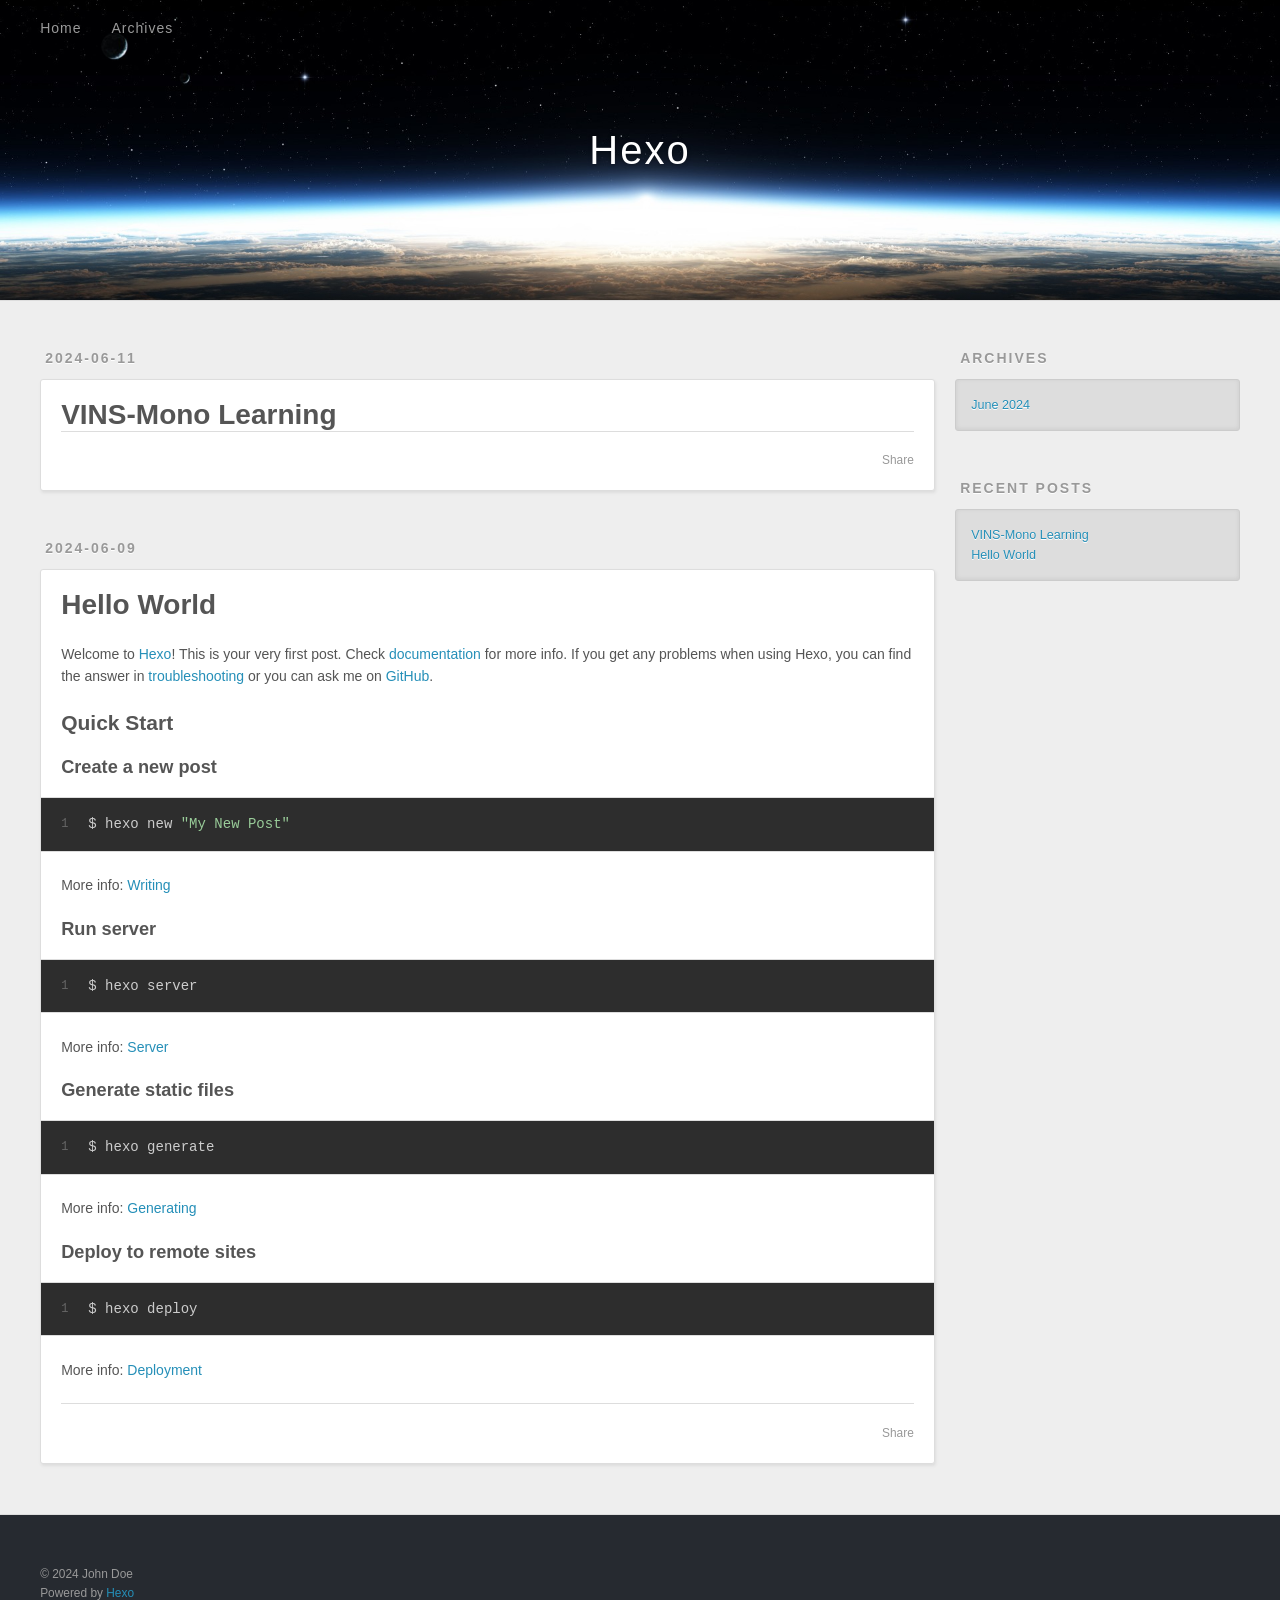
<file: index.html>
<!DOCTYPE html>
<html>
<head>
  <meta charset="utf-8">
  
  
  <title>Hexo</title>
  <meta name="viewport" content="width=device-width, initial-scale=1, shrink-to-fit=no">
  <meta property="og:type" content="website">
<meta property="og:title" content="Hexo">
<meta property="og:url" content="http://example.com/index.html">
<meta property="og:site_name" content="Hexo">
<meta property="og:locale" content="en_US">
<meta property="article:author" content="John Doe">
<meta name="twitter:card" content="summary">
  
    <link rel="alternate" href="/atom.xml" title="Hexo" type="application/atom+xml">
  
  
    <link rel="shortcut icon" href="/favicon.png">
  
  
  
<link rel="stylesheet" href="/css/style.css">

  
    
<link rel="stylesheet" href="/fancybox/jquery.fancybox.min.css">

  
  
<meta name="generator" content="Hexo 7.2.0"></head>

<body>
  <div id="container">
    <div id="wrap">
      <header id="header">
  <div id="banner"></div>
  <div id="header-outer" class="outer">
    <div id="header-title" class="inner">
      <h1 id="logo-wrap">
        <a href="/" id="logo">Hexo</a>
      </h1>
      
    </div>
    <div id="header-inner" class="inner">
      <nav id="main-nav">
        <a id="main-nav-toggle" class="nav-icon"><span class="fa fa-bars"></span></a>
        
          <a class="main-nav-link" href="/">Home</a>
        
          <a class="main-nav-link" href="/archives">Archives</a>
        
      </nav>
      <nav id="sub-nav">
        
        
          <a class="nav-icon" href="/atom.xml" title="RSS Feed"><span class="fa fa-rss"></span></a>
        
        <a class="nav-icon nav-search-btn" title="Search"><span class="fa fa-search"></span></a>
      </nav>
      <div id="search-form-wrap">
        <form action="//google.com/search" method="get" accept-charset="UTF-8" class="search-form"><input type="search" name="q" class="search-form-input" placeholder="Search"><button type="submit" class="search-form-submit">&#xF002;</button><input type="hidden" name="sitesearch" value="http://example.com"></form>
      </div>
    </div>
  </div>
</header>

      <div class="outer">
        <section id="main">
  
    <article id="post-VINS-Mono-Learning" class="h-entry article article-type-post" itemprop="blogPost" itemscope itemtype="https://schema.org/BlogPosting">
  <div class="article-meta">
    <a href="/2024/06/11/VINS-Mono-Learning/" class="article-date">
  <time class="dt-published" datetime="2024-06-11T06:11:08.000Z" itemprop="datePublished">2024-06-11</time>
</a>
    
  </div>
  <div class="article-inner">
    
    
      <header class="article-header">
        
  
    <h1 itemprop="name">
      <a class="p-name article-title" href="/2024/06/11/VINS-Mono-Learning/">VINS-Mono Learning</a>
    </h1>
  

      </header>
    
    <div class="e-content article-entry" itemprop="articleBody">
      
        
      
    </div>
    <footer class="article-footer">
      <a data-url="http://example.com/2024/06/11/VINS-Mono-Learning/" data-id="clxa09irb0000cgvf83rk3bds" data-title="VINS-Mono Learning" class="article-share-link"><span class="fa fa-share">Share</span></a>
      
      
      
    </footer>
  </div>
  
</article>



  
    <article id="post-hello-world" class="h-entry article article-type-post" itemprop="blogPost" itemscope itemtype="https://schema.org/BlogPosting">
  <div class="article-meta">
    <a href="/2024/06/09/hello-world/" class="article-date">
  <time class="dt-published" datetime="2024-06-09T09:29:13.874Z" itemprop="datePublished">2024-06-09</time>
</a>
    
  </div>
  <div class="article-inner">
    
    
      <header class="article-header">
        
  
    <h1 itemprop="name">
      <a class="p-name article-title" href="/2024/06/09/hello-world/">Hello World</a>
    </h1>
  

      </header>
    
    <div class="e-content article-entry" itemprop="articleBody">
      
        <p>Welcome to <a target="_blank" rel="noopener" href="https://hexo.io/">Hexo</a>! This is your very first post. Check <a target="_blank" rel="noopener" href="https://hexo.io/docs/">documentation</a> for more info. If you get any problems when using Hexo, you can find the answer in <a target="_blank" rel="noopener" href="https://hexo.io/docs/troubleshooting.html">troubleshooting</a> or you can ask me on <a target="_blank" rel="noopener" href="https://github.com/hexojs/hexo/issues">GitHub</a>.</p>
<h2 id="Quick-Start"><a href="#Quick-Start" class="headerlink" title="Quick Start"></a>Quick Start</h2><h3 id="Create-a-new-post"><a href="#Create-a-new-post" class="headerlink" title="Create a new post"></a>Create a new post</h3><figure class="highlight bash"><table><tr><td class="gutter"><pre><span class="line">1</span><br></pre></td><td class="code"><pre><span class="line">$ hexo new <span class="string">&quot;My New Post&quot;</span></span><br></pre></td></tr></table></figure>

<p>More info: <a target="_blank" rel="noopener" href="https://hexo.io/docs/writing.html">Writing</a></p>
<h3 id="Run-server"><a href="#Run-server" class="headerlink" title="Run server"></a>Run server</h3><figure class="highlight bash"><table><tr><td class="gutter"><pre><span class="line">1</span><br></pre></td><td class="code"><pre><span class="line">$ hexo server</span><br></pre></td></tr></table></figure>

<p>More info: <a target="_blank" rel="noopener" href="https://hexo.io/docs/server.html">Server</a></p>
<h3 id="Generate-static-files"><a href="#Generate-static-files" class="headerlink" title="Generate static files"></a>Generate static files</h3><figure class="highlight bash"><table><tr><td class="gutter"><pre><span class="line">1</span><br></pre></td><td class="code"><pre><span class="line">$ hexo generate</span><br></pre></td></tr></table></figure>

<p>More info: <a target="_blank" rel="noopener" href="https://hexo.io/docs/generating.html">Generating</a></p>
<h3 id="Deploy-to-remote-sites"><a href="#Deploy-to-remote-sites" class="headerlink" title="Deploy to remote sites"></a>Deploy to remote sites</h3><figure class="highlight bash"><table><tr><td class="gutter"><pre><span class="line">1</span><br></pre></td><td class="code"><pre><span class="line">$ hexo deploy</span><br></pre></td></tr></table></figure>

<p>More info: <a target="_blank" rel="noopener" href="https://hexo.io/docs/one-command-deployment.html">Deployment</a></p>

      
    </div>
    <footer class="article-footer">
      <a data-url="http://example.com/2024/06/09/hello-world/" data-id="clx9zqyem0000nwvf8hdwerk8" data-title="Hello World" class="article-share-link"><span class="fa fa-share">Share</span></a>
      
      
      
    </footer>
  </div>
  
</article>



  


</section>
        
          <aside id="sidebar">
  
    

  
    

  
    
  
    
  <div class="widget-wrap">
    <h3 class="widget-title">Archives</h3>
    <div class="widget">
      <ul class="archive-list"><li class="archive-list-item"><a class="archive-list-link" href="/archives/2024/06/">June 2024</a></li></ul>
    </div>
  </div>


  
    
  <div class="widget-wrap">
    <h3 class="widget-title">Recent Posts</h3>
    <div class="widget">
      <ul>
        
          <li>
            <a href="/2024/06/11/VINS-Mono-Learning/">VINS-Mono Learning</a>
          </li>
        
          <li>
            <a href="/2024/06/09/hello-world/">Hello World</a>
          </li>
        
      </ul>
    </div>
  </div>

  
</aside>
        
      </div>
      <footer id="footer">
  
  <div class="outer">
    <div id="footer-info" class="inner">
      
      &copy; 2024 John Doe<br>
      Powered by <a href="https://hexo.io/" target="_blank">Hexo</a>
    </div>
  </div>
</footer>

    </div>
    <nav id="mobile-nav">
  
    <a href="/" class="mobile-nav-link">Home</a>
  
    <a href="/archives" class="mobile-nav-link">Archives</a>
  
</nav>
    


<script src="/js/jquery-3.6.4.min.js"></script>



  
<script src="/fancybox/jquery.fancybox.min.js"></script>




<script src="/js/script.js"></script>





  </div>
</body>
</html>
</file>
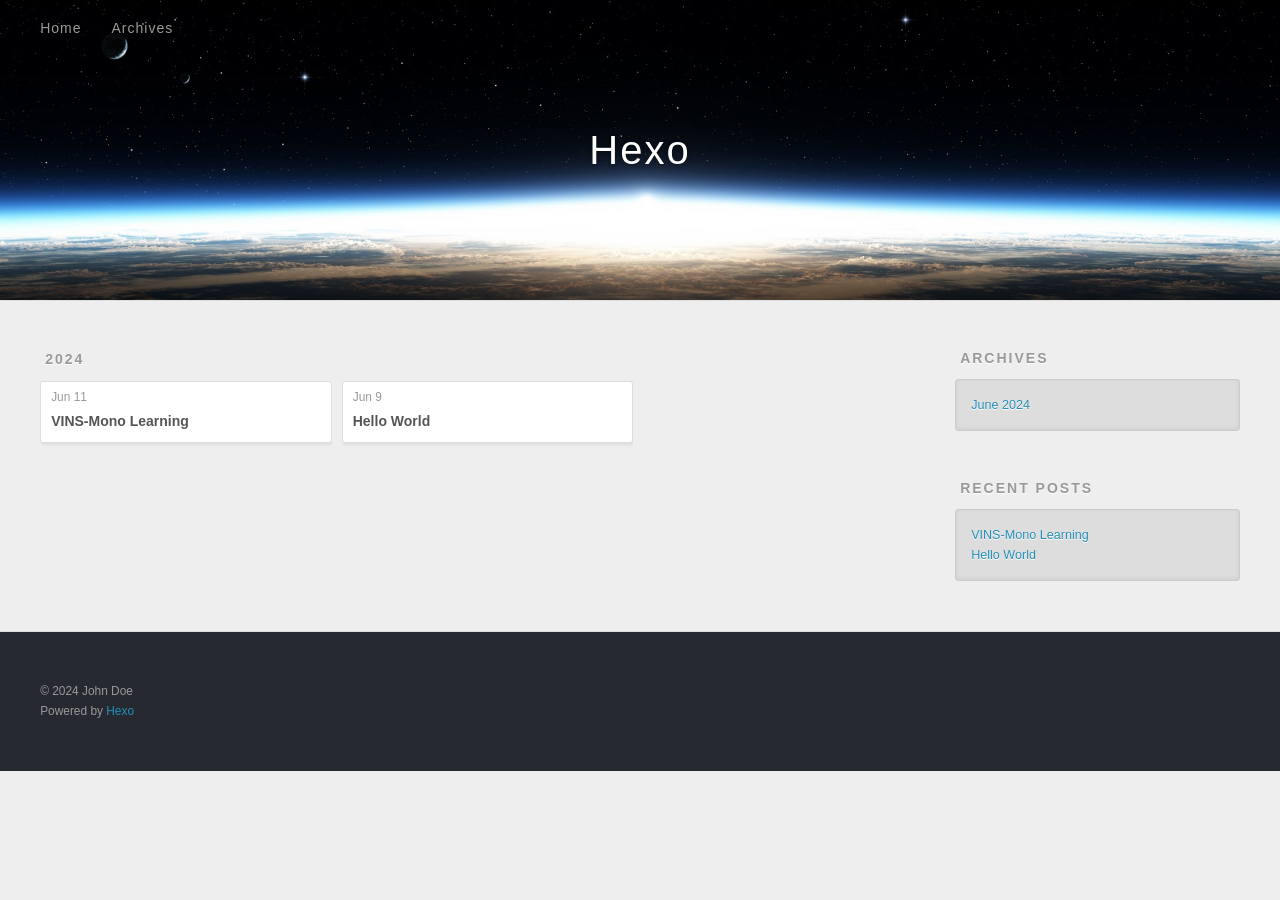
<file: archives/index.html>
<!DOCTYPE html>
<html>
<head>
  <meta charset="utf-8">
  
  
  <title>Archives | Hexo</title>
  <meta name="viewport" content="width=device-width, initial-scale=1, shrink-to-fit=no">
  <meta property="og:type" content="website">
<meta property="og:title" content="Hexo">
<meta property="og:url" content="http://example.com/archives/index.html">
<meta property="og:site_name" content="Hexo">
<meta property="og:locale" content="en_US">
<meta property="article:author" content="John Doe">
<meta name="twitter:card" content="summary">
  
    <link rel="alternate" href="/atom.xml" title="Hexo" type="application/atom+xml">
  
  
    <link rel="shortcut icon" href="/favicon.png">
  
  
  
<link rel="stylesheet" href="/css/style.css">

  
    
<link rel="stylesheet" href="/fancybox/jquery.fancybox.min.css">

  
  
<meta name="generator" content="Hexo 7.2.0"></head>

<body>
  <div id="container">
    <div id="wrap">
      <header id="header">
  <div id="banner"></div>
  <div id="header-outer" class="outer">
    <div id="header-title" class="inner">
      <h1 id="logo-wrap">
        <a href="/" id="logo">Hexo</a>
      </h1>
      
    </div>
    <div id="header-inner" class="inner">
      <nav id="main-nav">
        <a id="main-nav-toggle" class="nav-icon"><span class="fa fa-bars"></span></a>
        
          <a class="main-nav-link" href="/">Home</a>
        
          <a class="main-nav-link" href="/archives">Archives</a>
        
      </nav>
      <nav id="sub-nav">
        
        
          <a class="nav-icon" href="/atom.xml" title="RSS Feed"><span class="fa fa-rss"></span></a>
        
        <a class="nav-icon nav-search-btn" title="Search"><span class="fa fa-search"></span></a>
      </nav>
      <div id="search-form-wrap">
        <form action="//google.com/search" method="get" accept-charset="UTF-8" class="search-form"><input type="search" name="q" class="search-form-input" placeholder="Search"><button type="submit" class="search-form-submit">&#xF002;</button><input type="hidden" name="sitesearch" value="http://example.com"></form>
      </div>
    </div>
  </div>
</header>

      <div class="outer">
        <section id="main">
  
  
    
    
      
      
      <section class="archives-wrap">
        <div class="archive-year-wrap">
          <a href="/archives/2024" class="archive-year">2024</a>
        </div>
        <div class="archives">
    
    <article class="archive-article archive-type-post">
  <div class="archive-article-inner">
    <header class="archive-article-header">
      <a href="/2024/06/11/VINS-Mono-Learning/" class="archive-article-date">
  <time class="dt-published" datetime="2024-06-11T06:11:08.000Z" itemprop="datePublished">Jun 11</time>
</a>
      
  
    <h1 itemprop="name">
      <a class="archive-article-title" href="/2024/06/11/VINS-Mono-Learning/">VINS-Mono Learning</a>
    </h1>
  

    </header>
  </div>
</article>
  
    
    
    <article class="archive-article archive-type-post">
  <div class="archive-article-inner">
    <header class="archive-article-header">
      <a href="/2024/06/09/hello-world/" class="archive-article-date">
  <time class="dt-published" datetime="2024-06-09T09:29:13.874Z" itemprop="datePublished">Jun 9</time>
</a>
      
  
    <h1 itemprop="name">
      <a class="archive-article-title" href="/2024/06/09/hello-world/">Hello World</a>
    </h1>
  

    </header>
  </div>
</article>
  
  
    </div></section>
  


</section>
        
          <aside id="sidebar">
  
    

  
    

  
    
  
    
  <div class="widget-wrap">
    <h3 class="widget-title">Archives</h3>
    <div class="widget">
      <ul class="archive-list"><li class="archive-list-item"><a class="archive-list-link" href="/archives/2024/06/">June 2024</a></li></ul>
    </div>
  </div>


  
    
  <div class="widget-wrap">
    <h3 class="widget-title">Recent Posts</h3>
    <div class="widget">
      <ul>
        
          <li>
            <a href="/2024/06/11/VINS-Mono-Learning/">VINS-Mono Learning</a>
          </li>
        
          <li>
            <a href="/2024/06/09/hello-world/">Hello World</a>
          </li>
        
      </ul>
    </div>
  </div>

  
</aside>
        
      </div>
      <footer id="footer">
  
  <div class="outer">
    <div id="footer-info" class="inner">
      
      &copy; 2024 John Doe<br>
      Powered by <a href="https://hexo.io/" target="_blank">Hexo</a>
    </div>
  </div>
</footer>

    </div>
    <nav id="mobile-nav">
  
    <a href="/" class="mobile-nav-link">Home</a>
  
    <a href="/archives" class="mobile-nav-link">Archives</a>
  
</nav>
    


<script src="/js/jquery-3.6.4.min.js"></script>



  
<script src="/fancybox/jquery.fancybox.min.js"></script>




<script src="/js/script.js"></script>





  </div>
</body>
</html>
</file>
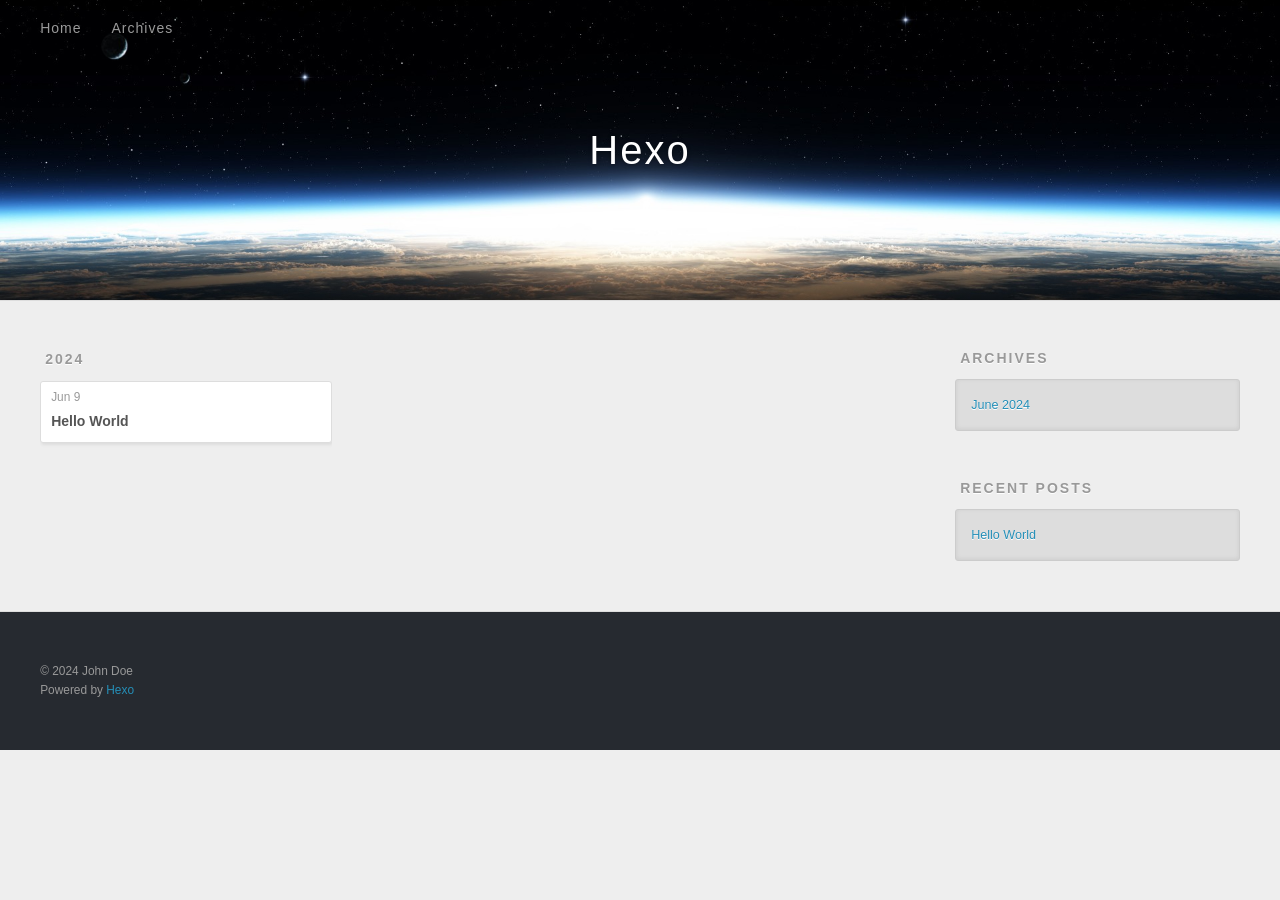
<file: archives/2024/index.html>
<!DOCTYPE html>
<html>
<head>
  <meta charset="utf-8">
  
  
  <title>Archives: 2024 | Hexo</title>
  <meta name="viewport" content="width=device-width, initial-scale=1, shrink-to-fit=no">
  <meta property="og:type" content="website">
<meta property="og:title" content="Hexo">
<meta property="og:url" content="http://example.com/archives/2024/index.html">
<meta property="og:site_name" content="Hexo">
<meta property="og:locale" content="en_US">
<meta property="article:author" content="John Doe">
<meta name="twitter:card" content="summary">
  
    <link rel="alternate" href="/atom.xml" title="Hexo" type="application/atom+xml">
  
  
    <link rel="shortcut icon" href="/favicon.png">
  
  
  
<link rel="stylesheet" href="/css/style.css">

  
    
<link rel="stylesheet" href="/fancybox/jquery.fancybox.min.css">

  
  
<meta name="generator" content="Hexo 7.2.0"></head>

<body>
  <div id="container">
    <div id="wrap">
      <header id="header">
  <div id="banner"></div>
  <div id="header-outer" class="outer">
    <div id="header-title" class="inner">
      <h1 id="logo-wrap">
        <a href="/" id="logo">Hexo</a>
      </h1>
      
    </div>
    <div id="header-inner" class="inner">
      <nav id="main-nav">
        <a id="main-nav-toggle" class="nav-icon"><span class="fa fa-bars"></span></a>
        
          <a class="main-nav-link" href="/">Home</a>
        
          <a class="main-nav-link" href="/archives">Archives</a>
        
      </nav>
      <nav id="sub-nav">
        
        
          <a class="nav-icon" href="/atom.xml" title="RSS Feed"><span class="fa fa-rss"></span></a>
        
        <a class="nav-icon nav-search-btn" title="Search"><span class="fa fa-search"></span></a>
      </nav>
      <div id="search-form-wrap">
        <form action="//google.com/search" method="get" accept-charset="UTF-8" class="search-form"><input type="search" name="q" class="search-form-input" placeholder="Search"><button type="submit" class="search-form-submit">&#xF002;</button><input type="hidden" name="sitesearch" value="http://example.com"></form>
      </div>
    </div>
  </div>
</header>

      <div class="outer">
        <section id="main">
  
  
    
    
      
      
      <section class="archives-wrap">
        <div class="archive-year-wrap">
          <a href="/archives/2024" class="archive-year">2024</a>
        </div>
        <div class="archives">
    
    <article class="archive-article archive-type-post">
  <div class="archive-article-inner">
    <header class="archive-article-header">
      <a href="/2024/06/09/hello-world/" class="archive-article-date">
  <time class="dt-published" datetime="2024-06-09T09:29:13.874Z" itemprop="datePublished">Jun 9</time>
</a>
      
  
    <h1 itemprop="name">
      <a class="archive-article-title" href="/2024/06/09/hello-world/">Hello World</a>
    </h1>
  

    </header>
  </div>
</article>
  
  
    </div></section>
  


</section>
        
          <aside id="sidebar">
  
    

  
    

  
    
  
    
  <div class="widget-wrap">
    <h3 class="widget-title">Archives</h3>
    <div class="widget">
      <ul class="archive-list"><li class="archive-list-item"><a class="archive-list-link" href="/archives/2024/06/">June 2024</a></li></ul>
    </div>
  </div>


  
    
  <div class="widget-wrap">
    <h3 class="widget-title">Recent Posts</h3>
    <div class="widget">
      <ul>
        
          <li>
            <a href="/2024/06/09/hello-world/">Hello World</a>
          </li>
        
      </ul>
    </div>
  </div>

  
</aside>
        
      </div>
      <footer id="footer">
  
  <div class="outer">
    <div id="footer-info" class="inner">
      
      &copy; 2024 John Doe<br>
      Powered by <a href="https://hexo.io/" target="_blank">Hexo</a>
    </div>
  </div>
</footer>

    </div>
    <nav id="mobile-nav">
  
    <a href="/" class="mobile-nav-link">Home</a>
  
    <a href="/archives" class="mobile-nav-link">Archives</a>
  
</nav>
    


<script src="/js/jquery-3.6.4.min.js"></script>



  
<script src="/fancybox/jquery.fancybox.min.js"></script>




<script src="/js/script.js"></script>





  </div>
</body>
</html>
</file>
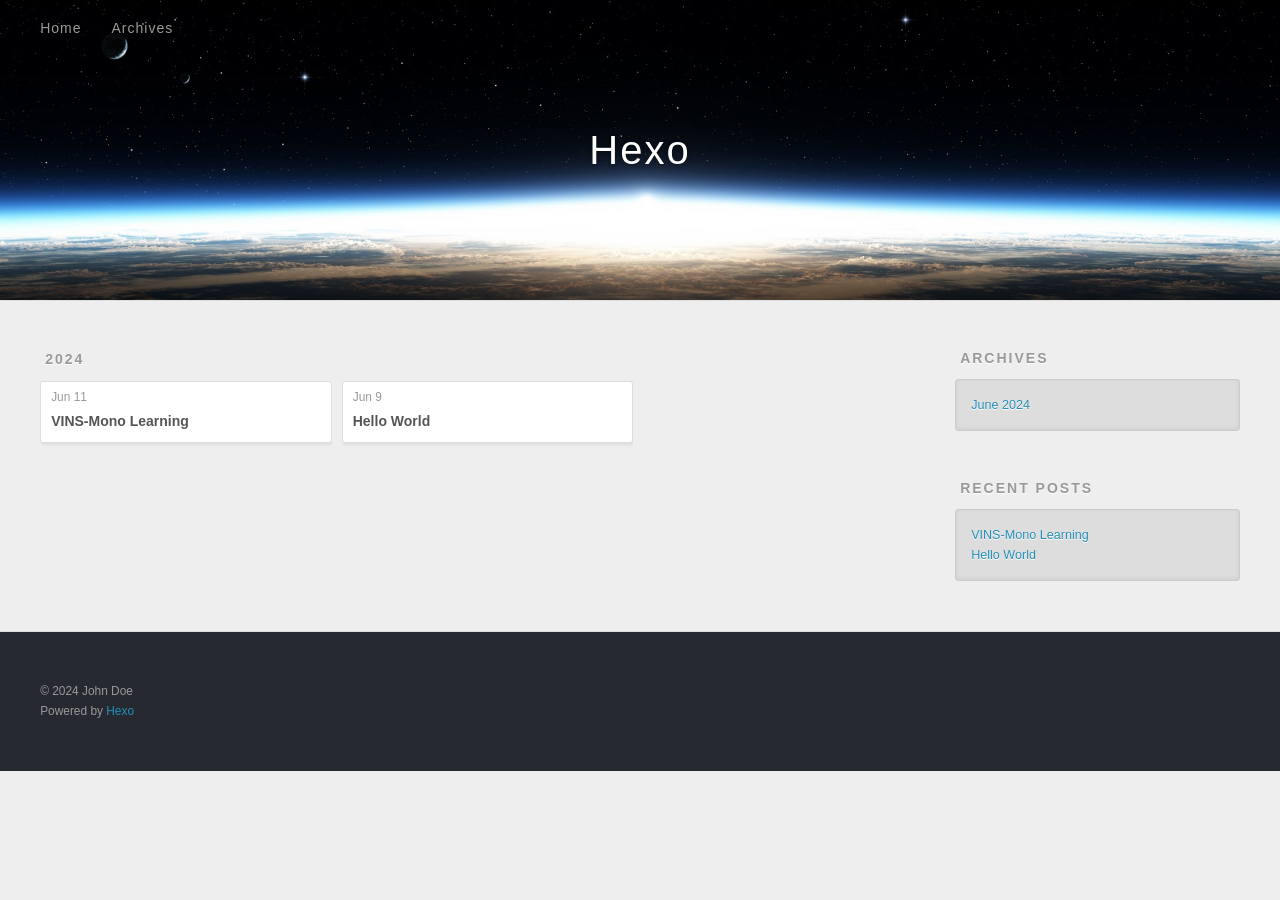
<file: archives/2024/06/index.html>
<!DOCTYPE html>
<html>
<head>
  <meta charset="utf-8">
  
  
  <title>Archives: 2024/6 | Hexo</title>
  <meta name="viewport" content="width=device-width, initial-scale=1, shrink-to-fit=no">
  <meta property="og:type" content="website">
<meta property="og:title" content="Hexo">
<meta property="og:url" content="http://example.com/archives/2024/06/index.html">
<meta property="og:site_name" content="Hexo">
<meta property="og:locale" content="en_US">
<meta property="article:author" content="John Doe">
<meta name="twitter:card" content="summary">
  
    <link rel="alternate" href="/atom.xml" title="Hexo" type="application/atom+xml">
  
  
    <link rel="shortcut icon" href="/favicon.png">
  
  
  
<link rel="stylesheet" href="/css/style.css">

  
    
<link rel="stylesheet" href="/fancybox/jquery.fancybox.min.css">

  
  
<meta name="generator" content="Hexo 7.2.0"></head>

<body>
  <div id="container">
    <div id="wrap">
      <header id="header">
  <div id="banner"></div>
  <div id="header-outer" class="outer">
    <div id="header-title" class="inner">
      <h1 id="logo-wrap">
        <a href="/" id="logo">Hexo</a>
      </h1>
      
    </div>
    <div id="header-inner" class="inner">
      <nav id="main-nav">
        <a id="main-nav-toggle" class="nav-icon"><span class="fa fa-bars"></span></a>
        
          <a class="main-nav-link" href="/">Home</a>
        
          <a class="main-nav-link" href="/archives">Archives</a>
        
      </nav>
      <nav id="sub-nav">
        
        
          <a class="nav-icon" href="/atom.xml" title="RSS Feed"><span class="fa fa-rss"></span></a>
        
        <a class="nav-icon nav-search-btn" title="Search"><span class="fa fa-search"></span></a>
      </nav>
      <div id="search-form-wrap">
        <form action="//google.com/search" method="get" accept-charset="UTF-8" class="search-form"><input type="search" name="q" class="search-form-input" placeholder="Search"><button type="submit" class="search-form-submit">&#xF002;</button><input type="hidden" name="sitesearch" value="http://example.com"></form>
      </div>
    </div>
  </div>
</header>

      <div class="outer">
        <section id="main">
  
  
    
    
      
      
      <section class="archives-wrap">
        <div class="archive-year-wrap">
          <a href="/archives/2024" class="archive-year">2024</a>
        </div>
        <div class="archives">
    
    <article class="archive-article archive-type-post">
  <div class="archive-article-inner">
    <header class="archive-article-header">
      <a href="/2024/06/11/VINS-Mono-Learning/" class="archive-article-date">
  <time class="dt-published" datetime="2024-06-11T06:11:08.000Z" itemprop="datePublished">Jun 11</time>
</a>
      
  
    <h1 itemprop="name">
      <a class="archive-article-title" href="/2024/06/11/VINS-Mono-Learning/">VINS-Mono Learning</a>
    </h1>
  

    </header>
  </div>
</article>
  
    
    
    <article class="archive-article archive-type-post">
  <div class="archive-article-inner">
    <header class="archive-article-header">
      <a href="/2024/06/09/hello-world/" class="archive-article-date">
  <time class="dt-published" datetime="2024-06-09T09:29:13.874Z" itemprop="datePublished">Jun 9</time>
</a>
      
  
    <h1 itemprop="name">
      <a class="archive-article-title" href="/2024/06/09/hello-world/">Hello World</a>
    </h1>
  

    </header>
  </div>
</article>
  
  
    </div></section>
  


</section>
        
          <aside id="sidebar">
  
    

  
    

  
    
  
    
  <div class="widget-wrap">
    <h3 class="widget-title">Archives</h3>
    <div class="widget">
      <ul class="archive-list"><li class="archive-list-item"><a class="archive-list-link" href="/archives/2024/06/">June 2024</a></li></ul>
    </div>
  </div>


  
    
  <div class="widget-wrap">
    <h3 class="widget-title">Recent Posts</h3>
    <div class="widget">
      <ul>
        
          <li>
            <a href="/2024/06/11/VINS-Mono-Learning/">VINS-Mono Learning</a>
          </li>
        
          <li>
            <a href="/2024/06/09/hello-world/">Hello World</a>
          </li>
        
      </ul>
    </div>
  </div>

  
</aside>
        
      </div>
      <footer id="footer">
  
  <div class="outer">
    <div id="footer-info" class="inner">
      
      &copy; 2024 John Doe<br>
      Powered by <a href="https://hexo.io/" target="_blank">Hexo</a>
    </div>
  </div>
</footer>

    </div>
    <nav id="mobile-nav">
  
    <a href="/" class="mobile-nav-link">Home</a>
  
    <a href="/archives" class="mobile-nav-link">Archives</a>
  
</nav>
    


<script src="/js/jquery-3.6.4.min.js"></script>



  
<script src="/fancybox/jquery.fancybox.min.js"></script>




<script src="/js/script.js"></script>





  </div>
</body>
</html>
</file>
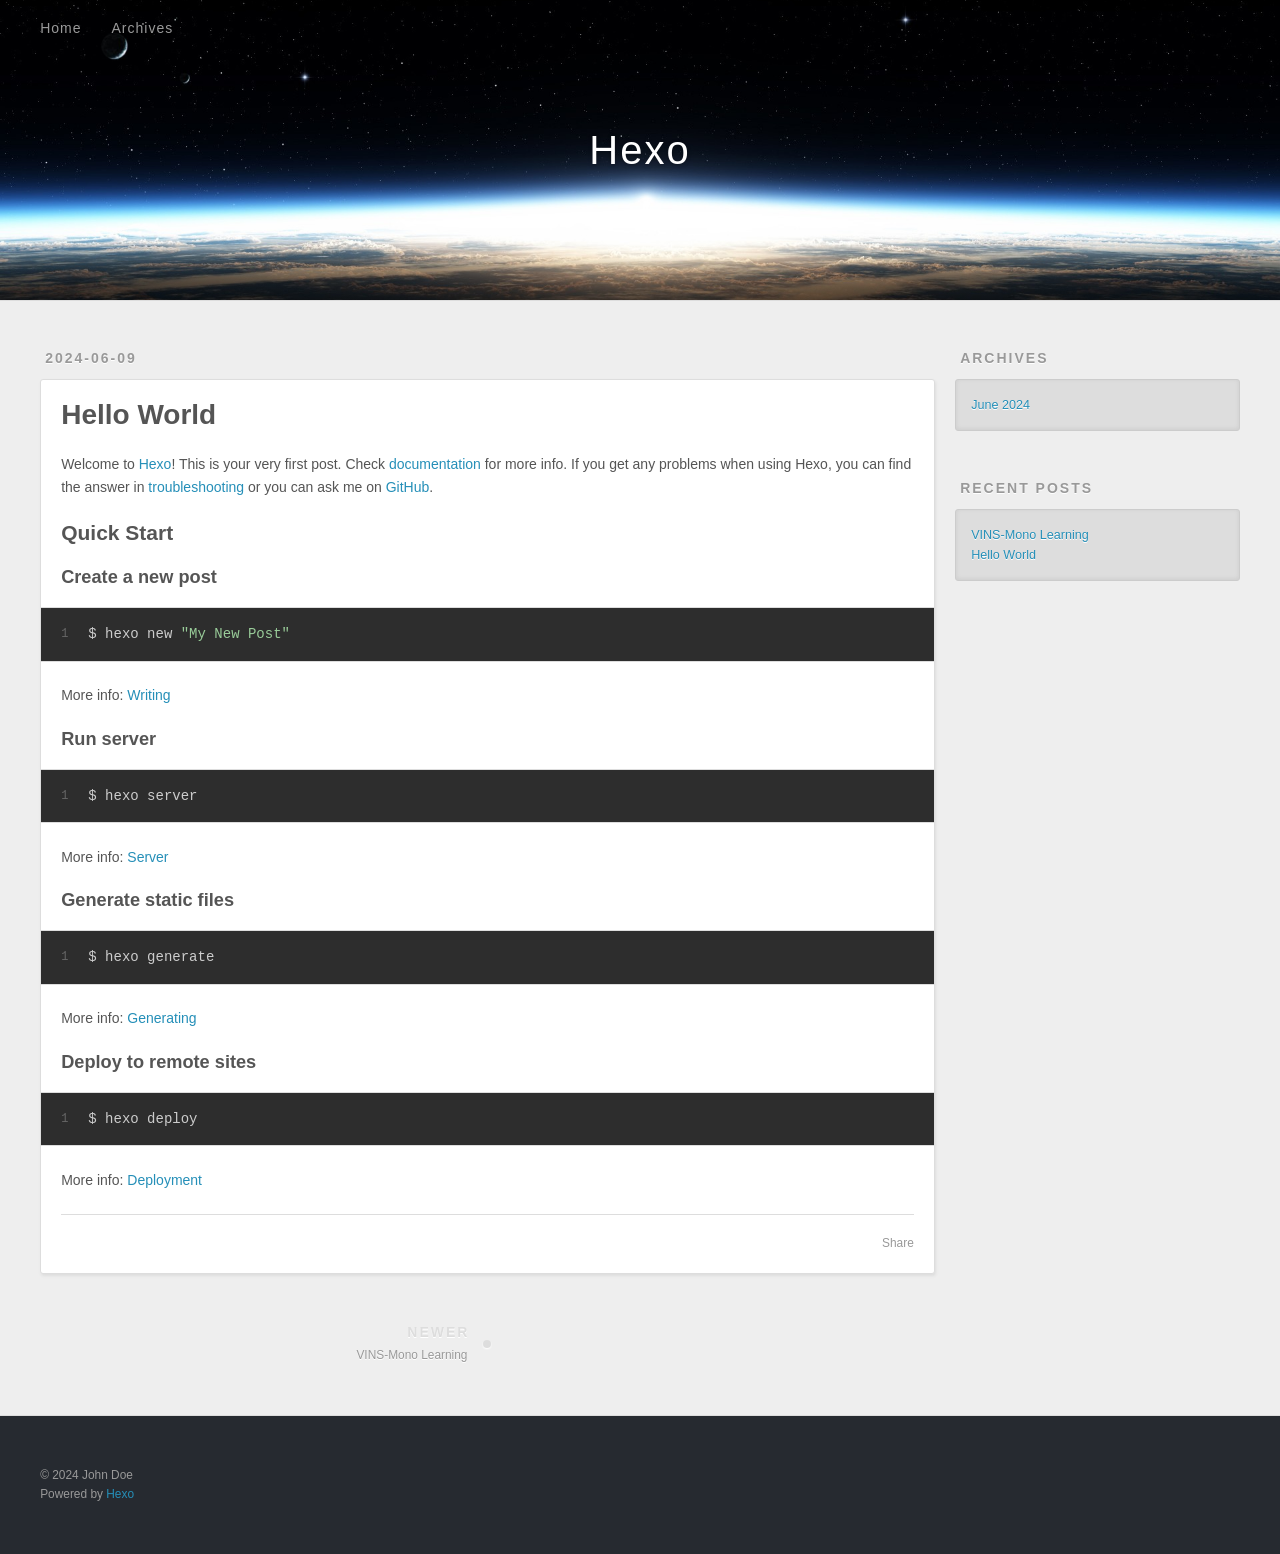
<file: 2024/06/09/hello-world/index.html>
<!DOCTYPE html>
<html>
<head>
  <meta charset="utf-8">
  
  
  <title>Hello World | Hexo</title>
  <meta name="viewport" content="width=device-width, initial-scale=1, shrink-to-fit=no">
  <meta name="description" content="Welcome to Hexo! This is your very first post. Check documentation for more info. If you get any problems when using Hexo, you can find the answer in troubleshooting or you can ask me on GitHub. Quick">
<meta property="og:type" content="article">
<meta property="og:title" content="Hello World">
<meta property="og:url" content="http://example.com/2024/06/09/hello-world/index.html">
<meta property="og:site_name" content="Hexo">
<meta property="og:description" content="Welcome to Hexo! This is your very first post. Check documentation for more info. If you get any problems when using Hexo, you can find the answer in troubleshooting or you can ask me on GitHub. Quick">
<meta property="og:locale" content="en_US">
<meta property="article:published_time" content="2024-06-09T09:29:13.874Z">
<meta property="article:modified_time" content="2024-06-09T09:29:13.874Z">
<meta property="article:author" content="John Doe">
<meta name="twitter:card" content="summary">
  
    <link rel="alternate" href="/atom.xml" title="Hexo" type="application/atom+xml">
  
  
    <link rel="shortcut icon" href="/favicon.png">
  
  
  
<link rel="stylesheet" href="/css/style.css">

  
    
<link rel="stylesheet" href="/fancybox/jquery.fancybox.min.css">

  
  
<meta name="generator" content="Hexo 7.2.0"></head>

<body>
  <div id="container">
    <div id="wrap">
      <header id="header">
  <div id="banner"></div>
  <div id="header-outer" class="outer">
    <div id="header-title" class="inner">
      <h1 id="logo-wrap">
        <a href="/" id="logo">Hexo</a>
      </h1>
      
    </div>
    <div id="header-inner" class="inner">
      <nav id="main-nav">
        <a id="main-nav-toggle" class="nav-icon"><span class="fa fa-bars"></span></a>
        
          <a class="main-nav-link" href="/">Home</a>
        
          <a class="main-nav-link" href="/archives">Archives</a>
        
      </nav>
      <nav id="sub-nav">
        
        
          <a class="nav-icon" href="/atom.xml" title="RSS Feed"><span class="fa fa-rss"></span></a>
        
        <a class="nav-icon nav-search-btn" title="Search"><span class="fa fa-search"></span></a>
      </nav>
      <div id="search-form-wrap">
        <form action="//google.com/search" method="get" accept-charset="UTF-8" class="search-form"><input type="search" name="q" class="search-form-input" placeholder="Search"><button type="submit" class="search-form-submit">&#xF002;</button><input type="hidden" name="sitesearch" value="http://example.com"></form>
      </div>
    </div>
  </div>
</header>

      <div class="outer">
        <section id="main"><article id="post-hello-world" class="h-entry article article-type-post" itemprop="blogPost" itemscope itemtype="https://schema.org/BlogPosting">
  <div class="article-meta">
    <a href="/2024/06/09/hello-world/" class="article-date">
  <time class="dt-published" datetime="2024-06-09T09:29:13.874Z" itemprop="datePublished">2024-06-09</time>
</a>
    
  </div>
  <div class="article-inner">
    
    
      <header class="article-header">
        
  
    <h1 class="p-name article-title" itemprop="headline name">
      Hello World
    </h1>
  

      </header>
    
    <div class="e-content article-entry" itemprop="articleBody">
      
        <p>Welcome to <a target="_blank" rel="noopener" href="https://hexo.io/">Hexo</a>! This is your very first post. Check <a target="_blank" rel="noopener" href="https://hexo.io/docs/">documentation</a> for more info. If you get any problems when using Hexo, you can find the answer in <a target="_blank" rel="noopener" href="https://hexo.io/docs/troubleshooting.html">troubleshooting</a> or you can ask me on <a target="_blank" rel="noopener" href="https://github.com/hexojs/hexo/issues">GitHub</a>.</p>
<h2 id="Quick-Start"><a href="#Quick-Start" class="headerlink" title="Quick Start"></a>Quick Start</h2><h3 id="Create-a-new-post"><a href="#Create-a-new-post" class="headerlink" title="Create a new post"></a>Create a new post</h3><figure class="highlight bash"><table><tr><td class="gutter"><pre><span class="line">1</span><br></pre></td><td class="code"><pre><span class="line">$ hexo new <span class="string">&quot;My New Post&quot;</span></span><br></pre></td></tr></table></figure>

<p>More info: <a target="_blank" rel="noopener" href="https://hexo.io/docs/writing.html">Writing</a></p>
<h3 id="Run-server"><a href="#Run-server" class="headerlink" title="Run server"></a>Run server</h3><figure class="highlight bash"><table><tr><td class="gutter"><pre><span class="line">1</span><br></pre></td><td class="code"><pre><span class="line">$ hexo server</span><br></pre></td></tr></table></figure>

<p>More info: <a target="_blank" rel="noopener" href="https://hexo.io/docs/server.html">Server</a></p>
<h3 id="Generate-static-files"><a href="#Generate-static-files" class="headerlink" title="Generate static files"></a>Generate static files</h3><figure class="highlight bash"><table><tr><td class="gutter"><pre><span class="line">1</span><br></pre></td><td class="code"><pre><span class="line">$ hexo generate</span><br></pre></td></tr></table></figure>

<p>More info: <a target="_blank" rel="noopener" href="https://hexo.io/docs/generating.html">Generating</a></p>
<h3 id="Deploy-to-remote-sites"><a href="#Deploy-to-remote-sites" class="headerlink" title="Deploy to remote sites"></a>Deploy to remote sites</h3><figure class="highlight bash"><table><tr><td class="gutter"><pre><span class="line">1</span><br></pre></td><td class="code"><pre><span class="line">$ hexo deploy</span><br></pre></td></tr></table></figure>

<p>More info: <a target="_blank" rel="noopener" href="https://hexo.io/docs/one-command-deployment.html">Deployment</a></p>

      
    </div>
    <footer class="article-footer">
      <a data-url="http://example.com/2024/06/09/hello-world/" data-id="clx9zqyem0000nwvf8hdwerk8" data-title="Hello World" class="article-share-link"><span class="fa fa-share">Share</span></a>
      
      
      
    </footer>
  </div>
  
    
<nav id="article-nav">
  
    <a href="/2024/06/11/VINS-Mono-Learning/" id="article-nav-newer" class="article-nav-link-wrap">
      <strong class="article-nav-caption">Newer</strong>
      <div class="article-nav-title">
        
          VINS-Mono Learning
        
      </div>
    </a>
  
  
</nav>

  
</article>


</section>
        
          <aside id="sidebar">
  
    

  
    

  
    
  
    
  <div class="widget-wrap">
    <h3 class="widget-title">Archives</h3>
    <div class="widget">
      <ul class="archive-list"><li class="archive-list-item"><a class="archive-list-link" href="/archives/2024/06/">June 2024</a></li></ul>
    </div>
  </div>


  
    
  <div class="widget-wrap">
    <h3 class="widget-title">Recent Posts</h3>
    <div class="widget">
      <ul>
        
          <li>
            <a href="/2024/06/11/VINS-Mono-Learning/">VINS-Mono Learning</a>
          </li>
        
          <li>
            <a href="/2024/06/09/hello-world/">Hello World</a>
          </li>
        
      </ul>
    </div>
  </div>

  
</aside>
        
      </div>
      <footer id="footer">
  
  <div class="outer">
    <div id="footer-info" class="inner">
      
      &copy; 2024 John Doe<br>
      Powered by <a href="https://hexo.io/" target="_blank">Hexo</a>
    </div>
  </div>
</footer>

    </div>
    <nav id="mobile-nav">
  
    <a href="/" class="mobile-nav-link">Home</a>
  
    <a href="/archives" class="mobile-nav-link">Archives</a>
  
</nav>
    


<script src="/js/jquery-3.6.4.min.js"></script>



  
<script src="/fancybox/jquery.fancybox.min.js"></script>




<script src="/js/script.js"></script>





  </div>
</body>
</html>
</file>
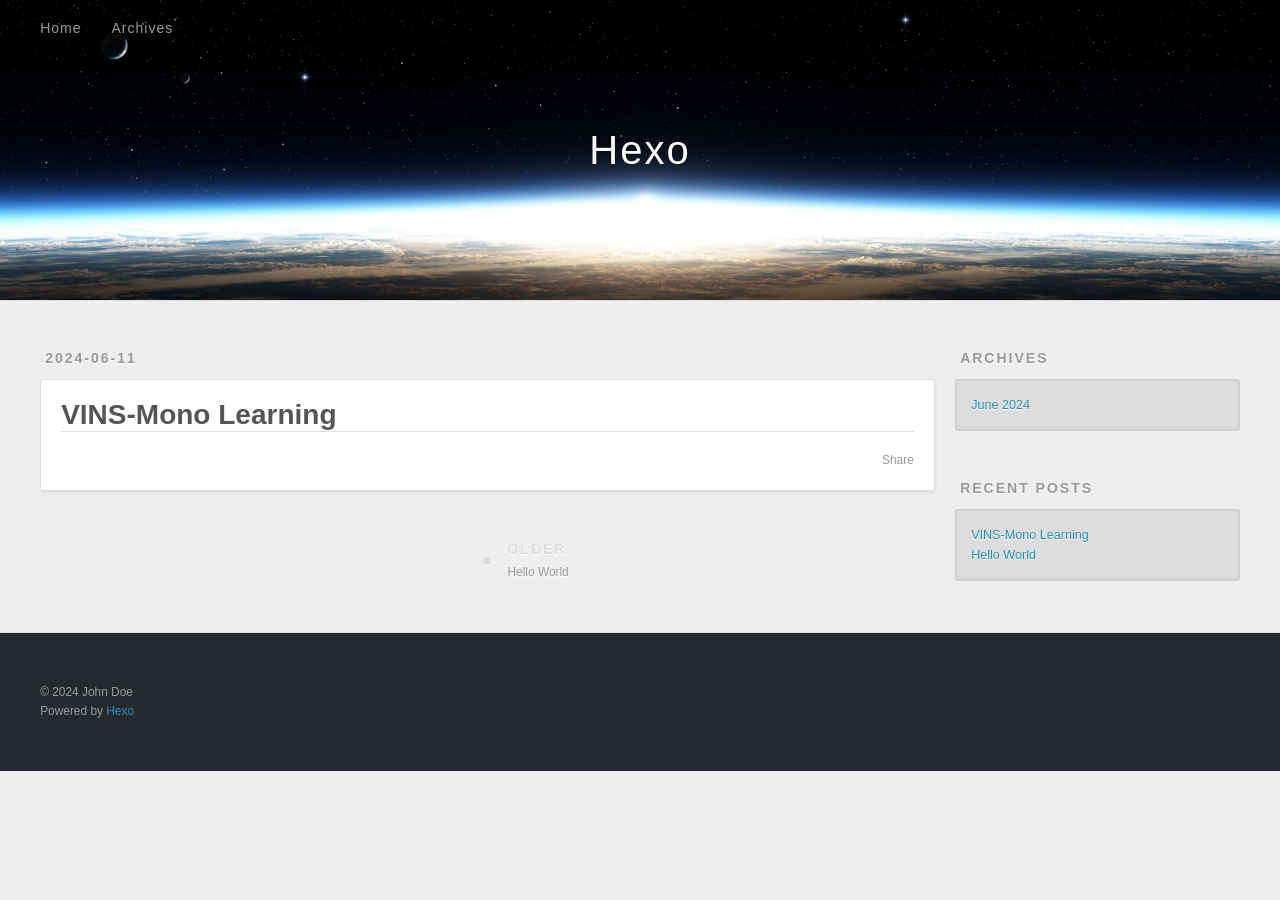
<file: 2024/06/11/VINS-Mono-Learning/index.html>
<!DOCTYPE html>
<html>
<head>
  <meta charset="utf-8">
  
  
  <title>VINS-Mono Learning | Hexo</title>
  <meta name="viewport" content="width=device-width, initial-scale=1, shrink-to-fit=no">
  <meta property="og:type" content="article">
<meta property="og:title" content="VINS-Mono Learning">
<meta property="og:url" content="http://example.com/2024/06/11/VINS-Mono-Learning/index.html">
<meta property="og:site_name" content="Hexo">
<meta property="og:locale" content="en_US">
<meta property="article:published_time" content="2024-06-11T06:11:08.000Z">
<meta property="article:modified_time" content="2024-06-11T06:11:08.079Z">
<meta property="article:author" content="John Doe">
<meta name="twitter:card" content="summary">
  
    <link rel="alternate" href="/atom.xml" title="Hexo" type="application/atom+xml">
  
  
    <link rel="shortcut icon" href="/favicon.png">
  
  
  
<link rel="stylesheet" href="/css/style.css">

  
    
<link rel="stylesheet" href="/fancybox/jquery.fancybox.min.css">

  
  
<meta name="generator" content="Hexo 7.2.0"></head>

<body>
  <div id="container">
    <div id="wrap">
      <header id="header">
  <div id="banner"></div>
  <div id="header-outer" class="outer">
    <div id="header-title" class="inner">
      <h1 id="logo-wrap">
        <a href="/" id="logo">Hexo</a>
      </h1>
      
    </div>
    <div id="header-inner" class="inner">
      <nav id="main-nav">
        <a id="main-nav-toggle" class="nav-icon"><span class="fa fa-bars"></span></a>
        
          <a class="main-nav-link" href="/">Home</a>
        
          <a class="main-nav-link" href="/archives">Archives</a>
        
      </nav>
      <nav id="sub-nav">
        
        
          <a class="nav-icon" href="/atom.xml" title="RSS Feed"><span class="fa fa-rss"></span></a>
        
        <a class="nav-icon nav-search-btn" title="Search"><span class="fa fa-search"></span></a>
      </nav>
      <div id="search-form-wrap">
        <form action="//google.com/search" method="get" accept-charset="UTF-8" class="search-form"><input type="search" name="q" class="search-form-input" placeholder="Search"><button type="submit" class="search-form-submit">&#xF002;</button><input type="hidden" name="sitesearch" value="http://example.com"></form>
      </div>
    </div>
  </div>
</header>

      <div class="outer">
        <section id="main"><article id="post-VINS-Mono-Learning" class="h-entry article article-type-post" itemprop="blogPost" itemscope itemtype="https://schema.org/BlogPosting">
  <div class="article-meta">
    <a href="/2024/06/11/VINS-Mono-Learning/" class="article-date">
  <time class="dt-published" datetime="2024-06-11T06:11:08.000Z" itemprop="datePublished">2024-06-11</time>
</a>
    
  </div>
  <div class="article-inner">
    
    
      <header class="article-header">
        
  
    <h1 class="p-name article-title" itemprop="headline name">
      VINS-Mono Learning
    </h1>
  

      </header>
    
    <div class="e-content article-entry" itemprop="articleBody">
      
        
      
    </div>
    <footer class="article-footer">
      <a data-url="http://example.com/2024/06/11/VINS-Mono-Learning/" data-id="clxa09irb0000cgvf83rk3bds" data-title="VINS-Mono Learning" class="article-share-link"><span class="fa fa-share">Share</span></a>
      
      
      
    </footer>
  </div>
  
    
<nav id="article-nav">
  
  
    <a href="/2024/06/09/hello-world/" id="article-nav-older" class="article-nav-link-wrap">
      <strong class="article-nav-caption">Older</strong>
      <div class="article-nav-title">Hello World</div>
    </a>
  
</nav>

  
</article>


</section>
        
          <aside id="sidebar">
  
    

  
    

  
    
  
    
  <div class="widget-wrap">
    <h3 class="widget-title">Archives</h3>
    <div class="widget">
      <ul class="archive-list"><li class="archive-list-item"><a class="archive-list-link" href="/archives/2024/06/">June 2024</a></li></ul>
    </div>
  </div>


  
    
  <div class="widget-wrap">
    <h3 class="widget-title">Recent Posts</h3>
    <div class="widget">
      <ul>
        
          <li>
            <a href="/2024/06/11/VINS-Mono-Learning/">VINS-Mono Learning</a>
          </li>
        
          <li>
            <a href="/2024/06/09/hello-world/">Hello World</a>
          </li>
        
      </ul>
    </div>
  </div>

  
</aside>
        
      </div>
      <footer id="footer">
  
  <div class="outer">
    <div id="footer-info" class="inner">
      
      &copy; 2024 John Doe<br>
      Powered by <a href="https://hexo.io/" target="_blank">Hexo</a>
    </div>
  </div>
</footer>

    </div>
    <nav id="mobile-nav">
  
    <a href="/" class="mobile-nav-link">Home</a>
  
    <a href="/archives" class="mobile-nav-link">Archives</a>
  
</nav>
    


<script src="/js/jquery-3.6.4.min.js"></script>



  
<script src="/fancybox/jquery.fancybox.min.js"></script>




<script src="/js/script.js"></script>





  </div>
</body>
</html>
</file>
<file: css/style.css>
body {
  width: 100%;
}
body:before,
body:after {
  content: "";
  display: table;
}
body:after {
  clear: both;
}
html,
body,
div,
span,
applet,
object,
iframe,
h1,
h2,
h3,
h4,
h5,
h6,
p,
blockquote,
pre,
a,
abbr,
acronym,
address,
big,
cite,
code,
del,
dfn,
em,
img,
ins,
kbd,
q,
s,
samp,
small,
strike,
strong,
sub,
sup,
tt,
var,
dl,
dt,
dd,
ol,
ul,
li,
fieldset,
form,
label,
legend,
table,
caption,
tbody,
tfoot,
thead,
tr,
th,
td {
  margin: 0;
  padding: 0;
  border: 0;
  outline: 0;
  font-weight: inherit;
  font-style: inherit;
  font-family: inherit;
  font-size: 100%;
  vertical-align: baseline;
}
body {
  line-height: 1;
  color: #000;
  background: #fff;
}
ol,
ul {
  list-style: none;
}
table {
  border-collapse: separate;
  border-spacing: 0;
  vertical-align: middle;
}
caption,
th,
td {
  text-align: left;
  font-weight: normal;
  vertical-align: middle;
}
a img {
  border: none;
}
input,
button {
  margin: 0;
  padding: 0;
}
input::-moz-focus-inner,
button::-moz-focus-inner {
  border: 0;
  padding: 0;
}
html,
body,
#container {
  height: 100%;
}
body {
  background: #eee;
  font: 14px -apple-system, BlinkMacSystemFont, "Segoe UI", "Roboto", "Oxygen", "Ubuntu", "Cantarell", "Fira Sans", "Droid Sans", "Helvetica Neue", sans-serif;
  -webkit-text-size-adjust: 100%;
}
.outer {
  max-width: 1220px;
  margin: 0 auto;
  padding: 0 20px;
}
.outer:before,
.outer:after {
  content: "";
  display: table;
}
.outer:after {
  clear: both;
}
.inner {
  display: inline;
  float: left;
  width: 98.33333333333333%;
  margin: 0 0.833333333333333%;
}
.left,
.alignleft {
  float: left;
}
.right,
.alignright {
  float: right;
}
.clear {
  clear: both;
}
#container {
  position: relative;
}
.mobile-nav-on {
  overflow: hidden;
}
#wrap {
  height: 100%;
  width: 100%;
  position: absolute;
  top: 0;
  left: 0;
  -webkit-transition: 0.2s ease-out;
  -moz-transition: 0.2s ease-out;
  -ms-transition: 0.2s ease-out;
  transition: 0.2s ease-out;
  z-index: 1;
  background: #eee;
}
.mobile-nav-on #wrap {
  left: 280px;
}
@media screen and (min-width: 768px) {
  #main {
    display: inline;
    float: left;
    width: 73.33333333333333%;
    margin: 0 0.833333333333333%;
  }
}
.article-date,
.article-category-link,
.archive-year,
.widget-title {
  text-decoration: none;
  text-transform: uppercase;
  letter-spacing: 2px;
  color: #999;
  margin-bottom: 1em;
  margin-left: 5px;
  line-height: 1em;
  text-shadow: 0 1px #fff;
  font-weight: bold;
}
.article-inner,
.archive-article-inner {
  background: #fff;
  -webkit-box-shadow: 1px 2px 3px #ddd;
  box-shadow: 1px 2px 3px #ddd;
  border: 1px solid #ddd;
  border-radius: 3px;
}
.article-entry h1,
.widget h1 {
  font-size: 2em;
}
.article-entry h2,
.widget h2 {
  font-size: 1.5em;
}
.article-entry h3,
.widget h3 {
  font-size: 1.3em;
}
.article-entry h4,
.widget h4 {
  font-size: 1.2em;
}
.article-entry h5,
.widget h5 {
  font-size: 1em;
}
.article-entry h6,
.widget h6 {
  font-size: 1em;
  color: #999;
}
.article-entry hr,
.widget hr {
  border: 1px dashed #ddd;
}
.article-entry strong,
.widget strong {
  font-weight: bold;
}
.article-entry em,
.widget em,
.article-entry cite,
.widget cite {
  font-style: italic;
}
.article-entry sup,
.widget sup,
.article-entry sub,
.widget sub {
  font-size: 0.75em;
  line-height: 0;
  position: relative;
  vertical-align: baseline;
}
.article-entry sup,
.widget sup {
  top: -0.5em;
}
.article-entry sub,
.widget sub {
  bottom: -0.2em;
}
.article-entry small,
.widget small {
  font-size: 0.85em;
}
.article-entry acronym,
.widget acronym,
.article-entry abbr,
.widget abbr {
  border-bottom: 1px dotted;
}
.article-entry ul,
.widget ul,
.article-entry ol,
.widget ol,
.article-entry dl,
.widget dl {
  margin: 0 20px;
  line-height: 1.6em;
}
.article-entry ul ul,
.widget ul ul,
.article-entry ol ul,
.widget ol ul,
.article-entry ul ol,
.widget ul ol,
.article-entry ol ol,
.widget ol ol {
  margin-top: 0;
  margin-bottom: 0;
}
.article-entry ul,
.widget ul {
  list-style: disc;
}
.article-entry ol,
.widget ol {
  list-style: decimal;
}
.article-entry dt,
.widget dt {
  font-weight: bold;
}
#header {
  height: 300px;
  position: relative;
  border-bottom: 1px solid #ddd;
}
#header:before,
#header:after {
  content: "";
  position: absolute;
  left: 0;
  right: 0;
  height: 40px;
}
#header:before {
  top: 0;
  background: -webkit-linear-gradient(rgba(0,0,0,0.2), transparent);
  background: -moz-linear-gradient(rgba(0,0,0,0.2), transparent);
  background: -ms-linear-gradient(rgba(0,0,0,0.2), transparent);
  background: linear-gradient(rgba(0,0,0,0.2), transparent);
}
#header:after {
  bottom: 0;
  background: -webkit-linear-gradient(transparent, rgba(0,0,0,0.2));
  background: -moz-linear-gradient(transparent, rgba(0,0,0,0.2));
  background: -ms-linear-gradient(transparent, rgba(0,0,0,0.2));
  background: linear-gradient(transparent, rgba(0,0,0,0.2));
}
#header-outer {
  height: 100%;
  position: relative;
}
#header-inner {
  position: relative;
  overflow: hidden;
}
#banner {
  position: absolute;
  top: 0;
  left: 0;
  width: 100%;
  height: 100%;
  background: url("images/banner.jpg") center #000;
  background-size: cover;
  z-index: -1;
}
#header-title {
  text-align: center;
  height: 40px;
  position: absolute;
  top: 50%;
  left: 0;
  margin-top: -20px;
}
#logo,
#subtitle {
  text-decoration: none;
  color: #fff;
  font-weight: 300;
  text-shadow: 0 1px 4px rgba(0,0,0,0.3);
}
#logo {
  font-size: 40px;
  line-height: 40px;
  letter-spacing: 2px;
}
#subtitle {
  font-size: 16px;
  line-height: 16px;
  letter-spacing: 1px;
}
#subtitle-wrap {
  margin-top: 16px;
}
#main-nav {
  float: left;
  margin-left: -15px;
}
.nav-icon,
.main-nav-link {
  float: left;
  color: #fff;
  opacity: 0.6;
  text-decoration: none;
  text-shadow: 0 1px rgba(0,0,0,0.2);
  -webkit-transition: opacity 0.2s;
  -moz-transition: opacity 0.2s;
  -ms-transition: opacity 0.2s;
  transition: opacity 0.2s;
  display: block;
  padding: 20px 15px;
}
.nav-icon:hover,
.main-nav-link:hover {
  opacity: 1;
}
.nav-icon {
  text-align: center;
  font-size: 14px;
  width: 14px;
  height: 14px;
  padding: 20px 15px;
  position: relative;
  cursor: pointer;
}
.main-nav-link {
  font-weight: 300;
  letter-spacing: 1px;
}
@media screen and (max-width: 479px) {
  .main-nav-link {
    display: none;
  }
}
#main-nav-toggle {
  display: none;
}
@media screen and (max-width: 479px) {
  #main-nav-toggle {
    display: block;
  }
}
#sub-nav {
  float: right;
  margin-right: -15px;
}
#search-form-wrap {
  position: absolute;
  top: 15px;
  width: 150px;
  height: 30px;
  right: -150px;
  opacity: 0;
  -webkit-transition: 0.2s ease-out;
  -moz-transition: 0.2s ease-out;
  -ms-transition: 0.2s ease-out;
  transition: 0.2s ease-out;
}
#search-form-wrap.on {
  opacity: 1;
  right: 0;
}
@media screen and (max-width: 479px) {
  #search-form-wrap {
    width: 100%;
    right: -100%;
  }
}
.search-form {
  position: absolute;
  top: 0;
  left: 0;
  right: 0;
  background: #fff;
  padding: 5px 15px;
  border-radius: 15px;
  -webkit-box-shadow: 0 0 10px rgba(0,0,0,0.3);
  box-shadow: 0 0 10px rgba(0,0,0,0.3);
}
.search-form-input {
  border: none;
  background: none;
  color: #555;
  width: 100%;
  font: 13px -apple-system, BlinkMacSystemFont, "Segoe UI", "Roboto", "Oxygen", "Ubuntu", "Cantarell", "Fira Sans", "Droid Sans", "Helvetica Neue", sans-serif;
  outline: none;
}
.search-form-input::-webkit-search-results-decoration,
.search-form-input::-webkit-search-cancel-button {
  -webkit-appearance: none;
}
.search-form-submit {
  position: absolute;
  top: 50%;
  right: 10px;
  margin-top: -7px;
  font: 13px ForkAwesome;
  border: none;
  background: none;
  color: #bbb;
  cursor: pointer;
}
.search-form-submit:hover,
.search-form-submit:focus {
  color: #777;
}
.article {
  margin: 50px 0;
}
.article-inner {
  overflow: hidden;
}
.article-meta:before,
.article-meta:after {
  content: "";
  display: table;
}
.article-meta:after {
  clear: both;
}
.article-date {
  float: left;
}
.article-category {
  float: left;
  line-height: 1em;
  color: #ccc;
  text-shadow: 0 1px #fff;
  margin-left: 8px;
}
.article-category:before {
  content: "\2022";
}
.article-category-link {
  margin: 0 12px 1em;
}
.article-header {
  padding: 20px 20px 0;
}
.article-title {
  text-decoration: none;
  font-size: 2em;
  font-weight: bold;
  color: #555;
  line-height: 1.1em;
  -webkit-transition: color 0.2s;
  -moz-transition: color 0.2s;
  -ms-transition: color 0.2s;
  transition: color 0.2s;
}
a.article-title:hover {
  color: #258fb8;
}
.article-entry {
  color: #555;
  padding: 0 20px;
}
.article-entry:before,
.article-entry:after {
  content: "";
  display: table;
}
.article-entry:after {
  clear: both;
}
.article-entry p,
.article-entry table {
  line-height: 1.6em;
  margin: 1.6em 0;
}
.article-entry h1,
.article-entry h2,
.article-entry h3,
.article-entry h4,
.article-entry h5,
.article-entry h6 {
  font-weight: bold;
}
.article-entry h1,
.article-entry h2,
.article-entry h3,
.article-entry h4,
.article-entry h5,
.article-entry h6 {
  line-height: 1.1em;
  margin: 1.1em 0;
}
.article-entry a {
  color: #258fb8;
  text-decoration: none;
}
.article-entry a:hover {
  text-decoration: underline;
}
.article-entry ul,
.article-entry ol,
.article-entry dl {
  margin-top: 1.6em;
  margin-bottom: 1.6em;
}
.article-entry img,
.article-entry video {
  max-width: 100%;
  height: auto;
  display: block;
  margin: auto;
}
.article-entry iframe {
  border: none;
}
.article-entry table {
  width: 100%;
  border-collapse: collapse;
  border-spacing: 0;
}
.article-entry th {
  font-weight: bold;
  border-bottom: 3px solid #ddd;
  padding-bottom: 0.5em;
}
.article-entry td {
  border-bottom: 1px solid #ddd;
  padding: 10px 0;
}
.article-entry blockquote {
  font-family: Georgia, "Times New Roman", serif;
  margin: 1.6em 20px;
  text-align: center;
}
.article-entry blockquote footer {
  font-size: 14px;
  margin: 1.6em 0;
  font-family: -apple-system, BlinkMacSystemFont, "Segoe UI", "Roboto", "Oxygen", "Ubuntu", "Cantarell", "Fira Sans", "Droid Sans", "Helvetica Neue", sans-serif;
}
.article-entry blockquote footer cite:before {
  content: "—";
  padding: 0 0.5em;
}
.article-entry .pullquote {
  text-align: left;
  width: 45%;
  margin: 0;
}
.article-entry .pullquote.left {
  margin-left: 0.5em;
  margin-right: 1em;
}
.article-entry .pullquote.right {
  margin-right: 0.5em;
  margin-left: 1em;
}
.article-entry .caption {
  color: #999;
  display: block;
  font-size: 0.9em;
  margin-top: 0.5em;
  position: relative;
  text-align: center;
}
.article-entry .video-container {
  position: relative;
  padding-top: 56.25%;
  height: 0;
  overflow: hidden;
}
.article-entry .video-container iframe,
.article-entry .video-container object,
.article-entry .video-container embed {
  position: absolute;
  top: 0;
  left: 0;
  width: 100%;
  height: 100%;
  margin-top: 0;
}
.article-more-link a {
  display: inline-block;
  line-height: 1em;
  padding: 6px 15px;
  border-radius: 15px;
  background: #eee;
  color: #999;
  text-shadow: 0 1px #fff;
  text-decoration: none;
}
.article-more-link a:hover {
  background: #258fb8;
  color: #fff;
  text-decoration: none;
  text-shadow: 0 1px #1e7293;
}
.article-footer {
  font-size: 0.85em;
  line-height: 1.6em;
  border-top: 1px solid #ddd;
  padding-top: 1.6em;
  margin: 0 20px 20px;
}
.article-footer:before,
.article-footer:after {
  content: "";
  display: table;
}
.article-footer:after {
  clear: both;
}
.article-footer a {
  color: #999;
  text-decoration: none;
}
.article-footer a:hover {
  color: #555;
}
.article-tag-list-item {
  float: left;
  margin-right: 10px;
}
.article-tag-list-link:before {
  content: "#";
}
.article-comment-link {
  float: right;
}
.article-comment-link:before {
  padding-right: 8px;
}
.article-share-link {
  cursor: pointer;
  float: right;
  margin-left: 20px;
}
.article-share-link:before {
  padding-right: 6px;
}
#article-nav {
  position: relative;
}
#article-nav:before,
#article-nav:after {
  content: "";
  display: table;
}
#article-nav:after {
  clear: both;
}
@media screen and (min-width: 768px) {
  #article-nav {
    margin: 50px 0;
  }
  #article-nav:before {
    width: 8px;
    height: 8px;
    position: absolute;
    top: 50%;
    left: 50%;
    margin-top: -4px;
    margin-left: -4px;
    content: "";
    border-radius: 50%;
    background: #ddd;
    -webkit-box-shadow: 0 1px 2px #fff;
    box-shadow: 0 1px 2px #fff;
  }
}
.article-nav-link-wrap {
  text-decoration: none;
  text-shadow: 0 1px #fff;
  color: #999;
  -webkit-box-sizing: border-box;
  -moz-box-sizing: border-box;
  box-sizing: border-box;
  margin-top: 50px;
  text-align: center;
  display: block;
}
.article-nav-link-wrap:hover {
  color: #555;
}
@media screen and (min-width: 768px) {
  .article-nav-link-wrap {
    width: 50%;
    margin-top: 0;
  }
}
@media screen and (min-width: 768px) {
  #article-nav-newer {
    float: left;
    text-align: right;
    padding-right: 20px;
  }
}
@media screen and (min-width: 768px) {
  #article-nav-older {
    float: right;
    text-align: left;
    padding-left: 20px;
  }
}
.article-nav-caption {
  text-transform: uppercase;
  letter-spacing: 2px;
  color: #ddd;
  line-height: 1em;
  font-weight: bold;
}
#article-nav-newer .article-nav-caption {
  margin-right: -2px;
}
.article-nav-title {
  font-size: 0.85em;
  line-height: 1.6em;
  margin-top: 0.5em;
}
.article-share-box {
  position: absolute;
  display: none;
  background: #fff;
  -webkit-box-shadow: 1px 2px 10px rgba(0,0,0,0.2);
  box-shadow: 1px 2px 10px rgba(0,0,0,0.2);
  border-radius: 3px;
  margin-left: -145px;
  overflow: hidden;
  z-index: 1;
}
.article-share-box.on {
  display: block;
}
.article-share-input {
  width: 100%;
  background: none;
  -webkit-box-sizing: border-box;
  -moz-box-sizing: border-box;
  box-sizing: border-box;
  font: 14px -apple-system, BlinkMacSystemFont, "Segoe UI", "Roboto", "Oxygen", "Ubuntu", "Cantarell", "Fira Sans", "Droid Sans", "Helvetica Neue", sans-serif;
  padding: 0 15px;
  color: #555;
  outline: none;
  border: 1px solid #ddd;
  border-radius: 3px 3px 0 0;
  height: 36px;
  line-height: 36px;
}
.article-share-links {
  background: #eee;
}
.article-share-links:before,
.article-share-links:after {
  content: "";
  display: table;
}
.article-share-links:after {
  clear: both;
}
.article-share-twitter,
.article-share-facebook,
.article-share-pinterest,
.article-share-linkedin {
  width: 50px;
  height: 36px;
  display: block;
  float: left;
  position: relative;
  color: #999;
  text-shadow: 0 1px #fff;
}
.article-share-twitter:before,
.article-share-facebook:before,
.article-share-pinterest:before,
.article-share-linkedin:before {
  font-size: 20px;
  width: 20px;
  height: 20px;
  position: absolute;
  top: 50%;
  left: 50%;
  margin-top: -10px;
  margin-left: -10px;
  text-align: center;
}
.article-share-twitter:hover,
.article-share-facebook:hover,
.article-share-pinterest:hover,
.article-share-linkedin:hover {
  color: #fff;
}
.article-share-twitter:hover {
  background: #00aced;
  text-shadow: 0 1px #008abe;
}
.article-share-facebook:hover {
  background: #3b5998;
  text-shadow: 0 1px #2f477a;
}
.article-share-pinterest:hover {
  background: #cb2027;
  text-shadow: 0 1px #a21a1f;
}
.article-share-linkedin:hover {
  background: #0077b5;
  text-shadow: 0 1px #005f91;
}
.article-gallery {
  background: #000;
  position: relative;
}
.article-gallery-photos {
  position: relative;
  overflow: hidden;
}
.article-gallery-img {
  display: none;
  max-width: 100%;
}
.article-gallery-img:first-child {
  display: block;
}
.article-gallery-img.loaded {
  position: absolute;
  display: block;
}
.article-gallery-img img {
  display: block;
  max-width: 100%;
  margin: 0 auto;
}
#comments {
  background: #fff;
  -webkit-box-shadow: 1px 2px 3px #ddd;
  box-shadow: 1px 2px 3px #ddd;
  padding: 20px;
  border: 1px solid #ddd;
  border-radius: 3px;
  margin: 50px 0;
}
#comments a {
  color: #258fb8;
}
.archives-wrap {
  margin: 50px 0;
}
.archives:before,
.archives:after {
  content: "";
  display: table;
}
.archives:after {
  clear: both;
}
.archive-year-wrap {
  margin-bottom: 1em;
}
.archives {
  -webkit-column-gap: 10px;
  -moz-column-gap: 10px;
  column-gap: 10px;
}
@media screen and (min-width: 480px) and (max-width: 767px) {
  .archives {
    -webkit-column-count: 2;
    -moz-column-count: 2;
    column-count: 2;
  }
}
@media screen and (min-width: 768px) {
  .archives {
    -webkit-column-count: 3;
    -moz-column-count: 3;
    column-count: 3;
  }
}
.archive-article {
  -webkit-column-break-inside: avoid;
  page-break-inside: avoid;
  overflow: hidden;
  break-inside: avoid-column;
}
.archive-article-inner {
  padding: 10px;
  margin-bottom: 15px;
}
.archive-article-title {
  text-decoration: none;
  font-weight: bold;
  color: #555;
  -webkit-transition: color 0.2s;
  -moz-transition: color 0.2s;
  -ms-transition: color 0.2s;
  transition: color 0.2s;
  line-height: 1.6em;
}
.archive-article-title:hover {
  color: #258fb8;
}
.archive-article-footer {
  margin-top: 1em;
}
.archive-article-date {
  color: #999;
  text-decoration: none;
  font-size: 0.85em;
  line-height: 1em;
  margin-bottom: 0.5em;
  display: block;
}
#page-nav {
  margin: 50px auto;
  background: #fff;
  -webkit-box-shadow: 1px 2px 3px #ddd;
  box-shadow: 1px 2px 3px #ddd;
  border: 1px solid #ddd;
  border-radius: 3px;
  text-align: center;
  color: #999;
  overflow: hidden;
}
#page-nav:before,
#page-nav:after {
  content: "";
  display: table;
}
#page-nav:after {
  clear: both;
}
#page-nav a,
#page-nav span {
  padding: 10px 20px;
  line-height: 1;
  height: 2ex;
}
#page-nav a {
  color: #999;
  text-decoration: none;
}
#page-nav a:hover {
  background: #999;
  color: #fff;
}
#page-nav .prev {
  float: left;
}
#page-nav .next {
  float: right;
}
#page-nav .page-number {
  display: inline-block;
}
@media screen and (max-width: 479px) {
  #page-nav .page-number {
    display: none;
  }
}
#page-nav .current {
  color: #555;
  font-weight: bold;
}
#page-nav .space {
  color: #ddd;
}
#footer {
  background: #262a30;
  padding: 50px 0;
  border-top: 1px solid #ddd;
  color: #999;
}
#footer a {
  color: #258fb8;
  text-decoration: none;
}
#footer a:hover {
  text-decoration: underline;
}
#footer-info {
  line-height: 1.6em;
  font-size: 0.85em;
}
.article-entry pre,
.article-entry .highlight {
  background: #2d2d2d;
  margin: 0 -20px;
  padding: 15px 20px;
  border-style: solid;
  border-color: #ddd;
  border-width: 1px 0;
  overflow: auto;
  color: #ccc;
  line-height: 22.400000000000002px;
}
.article-entry .highlight .gutter pre,
.article-entry .gist .gist-file .gist-data .line-numbers {
  color: #666;
  font-size: 0.85em;
}
.article-entry pre,
.article-entry code {
  font-family: "Source Code Pro", Consolas, Monaco, Menlo, Consolas, monospace;
}
.article-entry code {
  background: #eee;
  text-shadow: 0 1px #fff;
  padding: 0 0.3em;
}
.article-entry pre code {
  background: none;
  text-shadow: none;
  padding: 0;
}
.article-entry .highlight pre {
  border: none;
  margin: 0;
  padding: 0;
}
.article-entry .highlight table {
  margin: 0;
  width: auto;
}
.article-entry .highlight td {
  border: none;
  padding: 0;
}
.article-entry .highlight figcaption {
  font-size: 0.85em;
  color: #999;
  line-height: 1em;
  margin-bottom: 1em;
}
.article-entry .highlight figcaption:before,
.article-entry .highlight figcaption:after {
  content: "";
  display: table;
}
.article-entry .highlight figcaption:after {
  clear: both;
}
.article-entry .highlight figcaption a {
  float: right;
}
.article-entry .highlight .gutter {
  -moz-user-select: none;
  -ms-user-select: none;
  -webkit-user-select: none;
  -webkit-user-select: none;
  -moz-user-select: none;
  -ms-user-select: none;
  user-select: none;
}
.article-entry .highlight .gutter pre {
  text-align: right;
  padding-right: 20px;
}
.article-entry .highlight .line {
  height: 22.400000000000002px;
}
.article-entry .highlight .line.marked {
  background: #515151;
}
.article-entry .gist {
  margin: 0 -20px;
  border-style: solid;
  border-color: #ddd;
  border-width: 1px 0;
  background: #2d2d2d;
  padding: 15px 20px 15px 0;
}
.article-entry .gist .gist-file {
  border: none;
  font-family: "Source Code Pro", Consolas, Monaco, Menlo, Consolas, monospace;
  margin: 0;
}
.article-entry .gist .gist-file .gist-data {
  background: none;
  border: none;
}
.article-entry .gist .gist-file .gist-data .line-numbers {
  background: none;
  border: none;
  padding: 0 20px 0 0;
}
.article-entry .gist .gist-file .gist-data .line-data {
  padding: 0 !important;
}
.article-entry .gist .gist-file .highlight {
  margin: 0;
  padding: 0;
  border: none;
}
.article-entry .gist .gist-file .gist-meta {
  background: #2d2d2d;
  color: #999;
  font: 0.85em -apple-system, BlinkMacSystemFont, "Segoe UI", "Roboto", "Oxygen", "Ubuntu", "Cantarell", "Fira Sans", "Droid Sans", "Helvetica Neue", sans-serif;
  text-shadow: 0 0;
  padding: 0;
  margin-top: 1em;
  margin-left: 20px;
}
.article-entry .gist .gist-file .gist-meta a {
  color: #258fb8;
  font-weight: normal;
}
.article-entry .gist .gist-file .gist-meta a:hover {
  text-decoration: underline;
}
pre .comment,
pre .title {
  color: #999;
}
pre .variable,
pre .attribute,
pre .tag,
pre .regexp,
pre .ruby .constant,
pre .xml .tag .title,
pre .xml .pi,
pre .xml .doctype,
pre .html .doctype,
pre .css .id,
pre .css .class,
pre .css .pseudo {
  color: #f2777a;
}
pre .number,
pre .preprocessor,
pre .built_in,
pre .literal,
pre .params,
pre .constant {
  color: #f99157;
}
pre .class,
pre .ruby .class .title,
pre .css .rules .attribute {
  color: #9c9;
}
pre .string,
pre .value,
pre .inheritance,
pre .header,
pre .ruby .symbol,
pre .xml .cdata {
  color: #9c9;
}
pre .css .hexcolor {
  color: #6cc;
}
pre .function,
pre .python .decorator,
pre .python .title,
pre .ruby .function .title,
pre .ruby .title .keyword,
pre .perl .sub,
pre .javascript .title,
pre .coffeescript .title {
  color: #69c;
}
pre .keyword,
pre .javascript .function {
  color: #c9c;
}
@media screen and (max-width: 479px) {
  #mobile-nav {
    position: absolute;
    top: 0;
    left: 0;
    width: 280px;
    height: 100%;
    background: #191919;
    border-right: 1px solid #fff;
  }
}
@media screen and (max-width: 479px) {
  .mobile-nav-link {
    display: block;
    color: #999;
    text-decoration: none;
    padding: 15px 20px;
    font-weight: bold;
  }
  .mobile-nav-link:hover {
    color: #fff;
  }
}
@media screen and (min-width: 768px) {
  #sidebar {
    display: inline;
    float: left;
    width: 23.333333333333332%;
    margin: 0 0.833333333333333%;
  }
}
.widget-wrap {
  margin: 50px 0;
}
.widget {
  color: #777;
  text-shadow: 0 1px #fff;
  background: #ddd;
  -webkit-box-shadow: 0 -1px 4px #ccc inset;
  box-shadow: 0 -1px 4px #ccc inset;
  border: 1px solid #ccc;
  padding: 15px;
  border-radius: 3px;
}
.widget a {
  color: #258fb8;
  text-decoration: none;
}
.widget a:hover {
  text-decoration: underline;
}
.widget ul ul,
.widget ol ul,
.widget dl ul,
.widget ul ol,
.widget ol ol,
.widget dl ol,
.widget ul dl,
.widget ol dl,
.widget dl dl {
  margin-left: 15px;
  list-style: disc;
}
.widget {
  line-height: 1.6em;
  word-wrap: break-word;
  font-size: 0.9em;
}
.widget ul,
.widget ol {
  list-style: none;
  margin: 0;
}
.widget ul ul,
.widget ol ul,
.widget ul ol,
.widget ol ol {
  margin: 0 20px;
}
.widget ul ul,
.widget ol ul {
  list-style: disc;
}
.widget ul ol,
.widget ol ol {
  list-style: decimal;
}
.category-list-count,
.tag-list-count,
.archive-list-count {
  padding-left: 5px;
  color: #999;
  font-size: 0.85em;
}
.category-list-count:before,
.tag-list-count:before,
.archive-list-count:before {
  content: "(";
}
.category-list-count:after,
.tag-list-count:after,
.archive-list-count:after {
  content: ")";
}
.tagcloud a {
  margin-right: 5px;
  display: inline-block;
}
</file>
